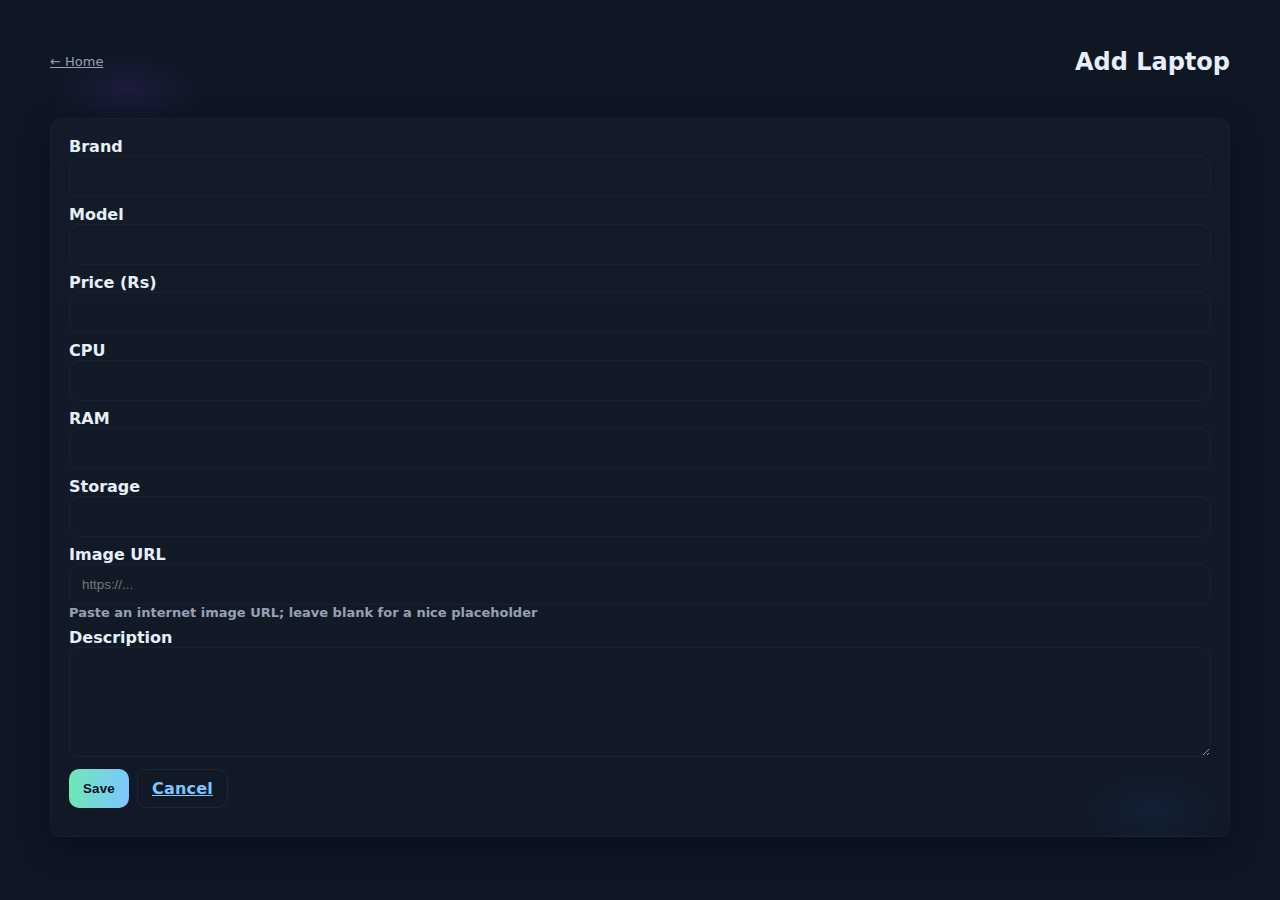
<file: add.html>
<!doctype html>
<html>
<head>
  <meta charset="utf-8">
  <title>LaptopStore — Add / Edit</title>
  <meta name="viewport" content="width=device-width,initial-scale=1">
  <link rel="stylesheet" href="styles.css">
</head>
<body>
  <div class="container">
    <header>
      <a class="small" href="index.html">&larr; Home</a>
      <h2 id="mode">Add Laptop</h2>
    </header>

    <main>
      <form id="form" class="form">
        <label>Brand
          <input name="brand" type="text" required>
        </label>
        <label>Model
          <input name="model" type="text" required>
        </label>
        <label>Price (Rs)
          <input name="price" type="number" required>
        </label>
        <label>CPU
          <input name="cpu" type="text">
        </label>
        <label>RAM
          <input name="ram" type="text">
        </label>
        <label>Storage
          <input name="storage" type="text">
        </label>
        <label>Image URL
          <input name="image" type="text" placeholder="https://...">
          <div class="small">Paste an internet image URL; leave blank for a nice placeholder</div>
        </label>
        <label>Description
          <textarea name="description"></textarea>
        </label>

        <div style="display:flex;gap:8px">
          <button type="submit" id="saveBtn">Save</button>
          <a class="btn secondary" href="index.html">Cancel</a>
        </div>
        <div id="msg" class="small" style="margin-top:10px"></div>
      </form>
    </main>
  </div>

  <script src="app.js"></script>
  <script>
  document.addEventListener('DOMContentLoaded', () => {
    const form = document.getElementById('form');
    const msg = document.getElementById('msg');
    const modeTitle = document.getElementById('mode');
    const params = new URLSearchParams(location.search);
    const id = params.get('id');
    if (id) {
      modeTitle.innerText = 'Edit Laptop';
      const d = getItem(Number(id));
      if (d) {
        for (const k of ['brand','model','price','cpu','ram','storage','image','description']) {
          if (form[k]) form[k].value = d[k] || '';
        }
        form.dataset.editId = id;
      }
    }

    form.addEventListener('submit', e => {
      e.preventDefault();
      msg.innerText = '';
      const payload = {
        brand: form.brand.value.trim(),
        model: form.model.value.trim(),
        price: Number(form.price.value),
        cpu: form.cpu.value.trim(),
        ram: form.ram.value.trim(),
        storage: form.storage.value.trim(),
        description: form.description.value.trim(),
        image: form.image.value.trim()
      };
      if (!payload.brand || !payload.model || !payload.price) { msg.innerText = 'Brand, model and price are required.'; return; }
      if (form.dataset.editId) {
        updateItem(Number(form.dataset.editId), payload);
        msg.innerText = 'Saved changes. Redirecting...';
      } else {
        createItem(payload);
        msg.innerText = 'Added. Redirecting...';
      }
      setTimeout(() => location.href = 'index.html', 700);
    });
  });
  </script>
</body>
</html>
</file>
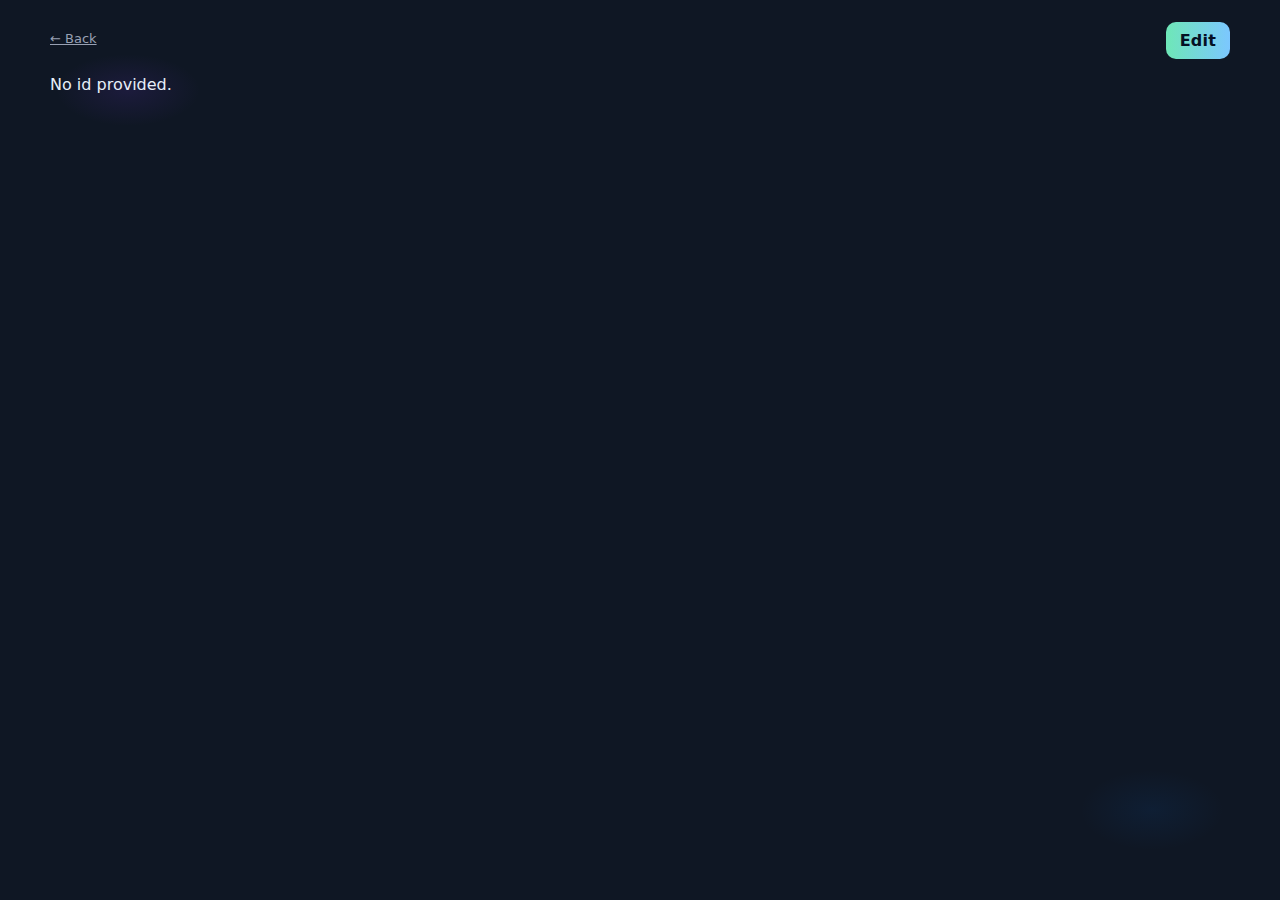
<file: detail.html>
<!doctype html>
<html>
<head>
  <meta charset="utf-8">
  <title>LaptopStore — Detail</title>
  <meta name="viewport" content="width=device-width,initial-scale=1">
  <link rel="stylesheet" href="styles.css">
</head>
<body>
  <div class="container">
    <header class="header-row">
      <div>
        <a class="small" href="index.html">&larr; Back</a>
        <h2 id="title" style="margin:6px 0 2px"></h2>
        <div id="sub" class="small"></div>
      </div>
      <nav><a class="btn" id="editBtn">Edit</a></nav>
    </header>

    <main>
      <div id="content"></div>
    </main>
  </div>

  <script src="app.js"></script>
  <script>
  document.addEventListener('DOMContentLoaded', async () => {
    const params = new URLSearchParams(location.search);
    const id = params.get('id');
    if (!id) { document.getElementById('content').innerText = 'No id provided.'; return; }
    const d = getItem(Number(id));
    if (!d) { document.getElementById('content').innerText = 'Not found.'; return; }
    document.getElementById('title').innerText = d.brand + ' ' + d.model;
    document.getElementById('sub').innerText = 'Rs ' + Number(d.price).toLocaleString();
    document.getElementById('editBtn').href = 'add.html?id=' + d.id;
    const c = document.getElementById('content');
    c.innerHTML = `
      <div class="form" style="position:relative">
        <div class="ribbon"></div>
        <img class="detail-img" src="${escapeHtml(d.image) || 'https://picsum.photos/seed/laptop'+d.id+'/1200/600'}" alt="${escapeHtml(d.brand)} ${escapeHtml(d.model)}">
        <div class="small"><strong>CPU:</strong> ${escapeHtml(d.cpu) || '-'}</div>
        <div class="small"><strong>RAM:</strong> ${escapeHtml(d.ram) || '-'}</div>
        <div class="small"><strong>Storage:</strong> ${escapeHtml(d.storage) || '-'}</div>
        <p style="margin-top:12px">${escapeHtml(d.description) || ''}</p>
      </div>
    `;
  });
  </script>
</body>
</html>
</file>
<file: styles.css>
:root{
  --bg:#0f1724;
  --panel:#0b1220;
  --muted:#98a0b3;
  --text:#e6eef8;
  --accent:#6ee7b7;
  --accent-2:#7cc7ff;
  --glow:rgba(110,231,183,0.12);
  --card-radius:14px;
  --card-padding:14px;
  --shadow-3d: 0 10px 30px rgba(2,6,23,0.55);
}

/* Reset + layout */
*{box-sizing:border-box}
html,body{height:100%}
body{
  margin:0;
  font-family: Inter, ui-sans-serif, system-ui, -apple-system, "Segoe UI", Roboto, "Helvetica Neue", Arial;
  background:
    radial-gradient(1200px 600px at 10% 10%, rgba(124,58,237,0.12), transparent 6%),
    radial-gradient(900px 500px at 90% 90%, rgba(11,118,239,0.08), transparent 8%),
    var(--bg);
  color:var(--text);
  padding:28px;
}

/* Container */
.container{max-width:1180px;margin:0 auto}

/* Header */
.header-row, header{display:flex;align-items:center;justify-content:space-between;gap:18px;margin-bottom:22px}
.brand{display:flex;align-items:center;gap:14px}
.logo{
  width:52px;height:52px;border-radius:12px;
  background:linear-gradient(135deg,var(--accent),var(--accent-2));
  display:flex;align-items:center;justify-content:center;color:#041024;font-weight:800;
  box-shadow:0 6px 20px rgba(7,10,18,0.6), inset 0 -6px 20px rgba(255,255,255,0.06);
}
.title{font-weight:800;font-size:18px;letter-spacing:0.2px}
.small{color:var(--muted);font-size:13px}

/* Nav */
nav a{color:var(--accent-2);text-decoration:none;margin-left:10px;font-weight:700;padding:8px 12px;border-radius:10px;transition:all 220ms}
nav a:hover{background:rgba(255,255,255,0.02);transform:translateY(-2px);box-shadow:0 6px 18px rgba(7,10,18,0.5)}

/* Grid */
.grid{
  display:grid;
  grid-template-columns:repeat(auto-fill,minmax(260px,1fr));
  gap:20px;
  align-items:start;
}

/* 3D Card */
.card{
  background:linear-gradient(180deg, rgba(255,255,255,0.02), rgba(255,255,255,0.01));
  border-radius:var(--card-radius);
  padding:var(--card-padding);
  box-shadow: var(--shadow-3d);
  transform-style:preserve-3d;
  transition:transform 320ms cubic-bezier(.2,.9,.25,1), box-shadow 320ms;
  border:1px solid rgba(255,255,255,0.03);
  min-height:320px;
  display:flex;flex-direction:column;
  overflow:hidden;
  backdrop-filter: blur(6px) saturate(1.05);
  position:relative;
}
.card::after{
  content:"";position:absolute;inset:0;border-radius:inherit;
  background:linear-gradient(120deg, rgba(255,255,255,0.02), rgba(255,255,255,0.002));
  pointer-events:none;mix-blend-mode:screen;
}

/* Hover tilt + highlight */
.card:hover{
  transform:translateY(-10px) rotateX(4deg) rotateY(-6deg) scale(1.02);
  box-shadow:0 30px 60px rgba(2,6,23,0.65);
}

/* Image */
.card img{
  width:100%;height:170px;object-fit:cover;border-radius:10px;margin-bottom:12px;
  box-shadow:0 10px 30px rgba(2,6,23,0.45);
  transition:transform 420ms ease, filter 420ms;
}
.card:hover img{transform:scale(1.03);filter:contrast(1.05)}

/* Content */
.card h3{margin:0 0 8px;font-size:18px}
.meta{color:var(--muted);font-size:13px;margin-bottom:6px}
.price{color:var(--accent);font-weight:800;font-size:16px;margin-bottom:8px}

/* Actions row */
.actions{margin-top:auto;display:flex;gap:8px;align-items:center}
button, .btn{background:linear-gradient(90deg,var(--accent),var(--accent-2));color:#041024;border:0;padding:9px 14px;border-radius:10px;cursor:pointer;font-weight:700;letter-spacing:0.2px;transition:transform 180ms, box-shadow 180ms}
.btn.secondary{background:transparent;color:var(--accent-2);border:1px solid rgba(255,255,255,0.06)}
button:hover, .btn:hover{transform:translateY(-3px);box-shadow:0 12px 32px var(--glow)}

/* Form styles */
.form{background:linear-gradient(180deg, rgba(255,255,255,0.02), rgba(255,255,255,0.01));padding:18px;border-radius:12px;border:1px solid rgba(255,255,255,0.03);box-shadow:0 10px 30px rgba(2,6,23,0.55)}
label{display:block;margin-bottom:8px;color:var(--text);font-weight:700}
input[type="text"], input[type="number"], textarea{
  width:100%;padding:12px;border-radius:10px;border:1px solid rgba(255,255,255,0.04);background:transparent;color:var(--text);
  outline:none;transition:box-shadow 160ms, border-color 160ms;
}
input:focus, textarea:focus{box-shadow:0 6px 18px rgba(11,118,239,0.12);border-color:rgba(124,58,237,0.28)}
textarea{min-height:110px;resize:vertical}

/* Detail image */
.detail-img{width:100%;max-height:420px;object-fit:cover;border-radius:10px;margin-bottom:12px;box-shadow:0 20px 40px rgba(2,6,23,0.6)}

/* ribbon */
.ribbon{
  position:absolute;right:-36px;top:-36px;width:160px;height:160px;border-radius:40%;
  background:linear-gradient(45deg, rgba(124,58,237,0.18), rgba(11,118,239,0.15), rgba(110,231,183,0.12));
  filter:blur(16px);transform:rotate(18deg);pointer-events:none;opacity:0.85;
  animation:float 6s ease-in-out infinite;
}
@keyframes float{0%{transform:translateY(0) rotate(18deg)}50%{transform:translateY(-8px) rotate(18deg)}100%{transform:translateY(0) rotate(18deg)}}

/* Entrance animations */
@keyframes popIn {
  from {opacity:0; transform:translateY(10px) scale(0.995)}
  to {opacity:1; transform:translateY(0) scale(1)}
}
.card{animation:popIn 420ms ease both}

/* Small screens */
@media(max-width:740px){
  body{padding:18px}
  .logo{width:44px;height:44px}
  .card{min-height:unset}
  .card img{height:160px}
}
</file>
